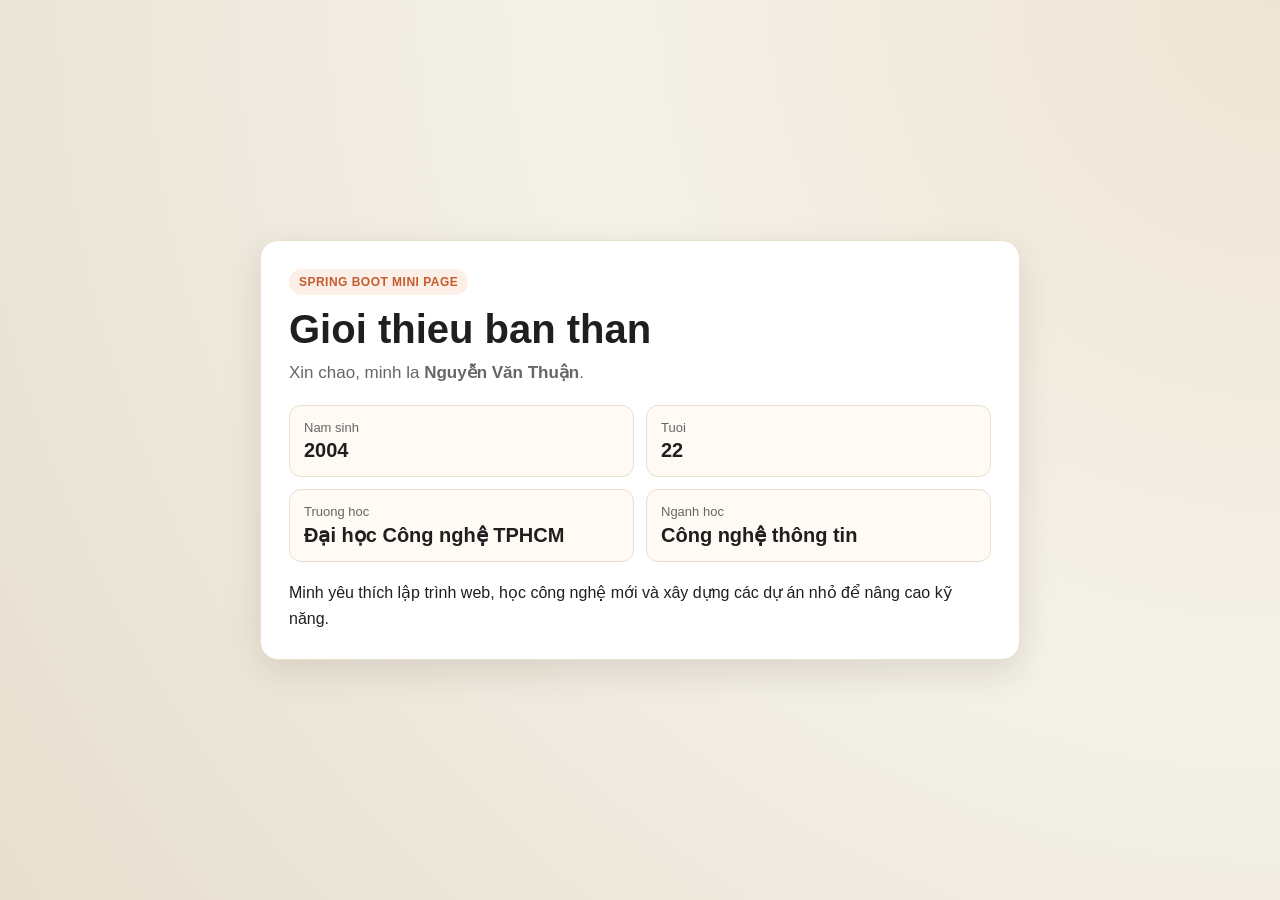
<file: index.html>
<!DOCTYPE html>
<html lang="vi">
<head>
    <meta charset="UTF-8">
    <meta name="viewport" content="width=device-width, initial-scale=1.0">
    <title>Trang Gioi Thieu Ca Nhan</title>
    <link rel="stylesheet" href="style.css">
</head>
<body>
    <main class="page">
        <section class="card">
            <p class="tag">Spring Boot Mini Page</p>
            <h1>Gioi thieu ban than</h1>
            <p class="lead">Xin chao, minh la <strong id="fullName">Nguyen Van A</strong>.</p>

            <div class="info-grid">
                <article class="info-item">
                    <span class="label">Nam sinh</span>
                    <span class="value" id="birthYear">2004</span>
                </article>
                <article class="info-item">
                    <span class="label">Tuoi</span>
                    <span class="value" id="age">0</span>
                </article>
                <article class="info-item">
                    <span class="label">Truong hoc</span>
                    <span class="value" id="school">Dai hoc Vi Du</span>
                </article>
                <article class="info-item">
                    <span class="label">Nganh hoc</span>
                    <span class="value" id="major">Cong nghe thong tin</span>
                </article>
            </div>

            <p class="description" id="bio">
                Minh yeu thich lap trinh web, hoc cong nghe moi va xay dung cac du an nho de nang cao ky nang.
            </p>
        </section>
    </main>

    <script src="main.js"></script>
</body>
</html>
</file>
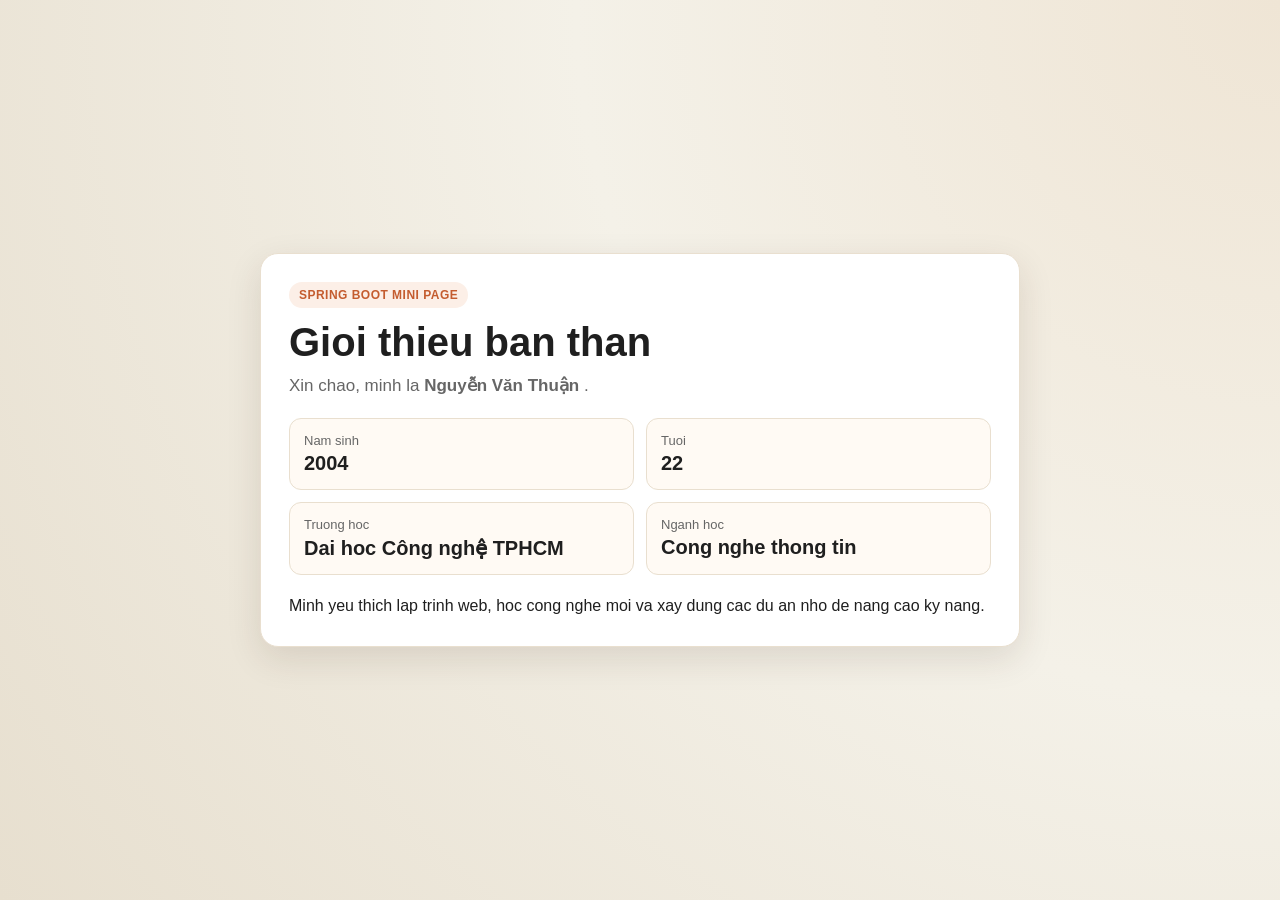
<file: backend/target/classes/static/index.html>
<!DOCTYPE html>
<html lang="vi">
<head>
    <meta charset="UTF-8">
    <meta name="viewport" content="width=device-width, initial-scale=1.0">
    <title>Trang Gioi Thieu Ca Nhan</title>
    <link rel="stylesheet" href="style.css">
</head>
<body>
    <main class="page">
        <section class="card">
            <p class="tag">Spring Boot Mini Page</p>
            <h1>Gioi thieu ban than</h1>
            <p class="lead">Xin chao, minh la <strong id="fullName">Nguyen Van A</strong>.</p>

            <div class="info-grid">
                <article class="info-item">
                    <span class="label">Nam sinh</span>
                    <span class="value" id="birthYear">2004</span>
                </article>
                <article class="info-item">
                    <span class="label">Tuoi</span>
                    <span class="value" id="age">0</span>
                </article>
                <article class="info-item">
                    <span class="label">Truong hoc</span>
                    <span class="value" id="school">Dai hoc Vi Du</span>
                </article>
                <article class="info-item">
                    <span class="label">Nganh hoc</span>
                    <span class="value" id="major">Cong nghe thong tin</span>
                </article>
            </div>

            <p class="description" id="bio">
                Minh yeu thich lap trinh web, hoc cong nghe moi va xay dung cac du an nho de nang cao ky nang.
            </p>
        </section>
    </main>

    <script src="main.js"></script>
</body>
</html>
</file>
<file: style.css>
:root {
	--bg-1: #f4f1e8;
	--bg-2: #efe5d5;
	--card: #ffffff;
	--text: #1f1f1f;
	--muted: #666666;
	--accent: #c45c2f;
	--border: #e9dfcf;
}

* {
	box-sizing: border-box;
}

body {
	margin: 0;
	min-height: 100vh;
	font-family: "Segoe UI", Tahoma, Geneva, Verdana, sans-serif;
	color: var(--text);
	background: radial-gradient(circle at top right, var(--bg-2), var(--bg-1) 45%, #e7dfcf 100%);
}

.page {
	min-height: 100vh;
	display: grid;
	place-items: center;
	padding: 20px;
}

.card {
	width: min(760px, 100%);
	background: var(--card);
	border: 1px solid var(--border);
	border-radius: 18px;
	padding: 28px;
	box-shadow: 0 12px 35px rgba(54, 34, 18, 0.12);
}

.tag {
	display: inline-block;
	margin: 0 0 8px;
	padding: 6px 10px;
	border-radius: 999px;
	background: #fcefe7;
	color: var(--accent);
	font-size: 12px;
	font-weight: 700;
	letter-spacing: 0.04em;
	text-transform: uppercase;
}

h1 {
	margin: 4px 0 10px;
	font-size: clamp(28px, 4vw, 40px);
}

.lead {
	margin: 0;
	color: var(--muted);
	font-size: 17px;
}

.info-grid {
	margin-top: 22px;
	display: grid;
	grid-template-columns: repeat(2, minmax(0, 1fr));
	gap: 12px;
}

.info-item {
	padding: 14px;
	border-radius: 12px;
	border: 1px solid var(--border);
	background: #fffaf4;
}

.label {
	display: block;
	color: var(--muted);
	font-size: 13px;
}

.value {
	display: block;
	margin-top: 4px;
	font-size: 20px;
	font-weight: 700;
}

.description {
	margin: 18px 0 0;
	line-height: 1.6;
}

@media (max-width: 600px) {
	.card {
		padding: 22px 16px;
	}

	.info-grid {
		grid-template-columns: 1fr;
	}
}
</file>
<file: backend/target/classes/static/style.css>
:root {
	--bg-1: #f4f1e8;
	--bg-2: #efe5d5;
	--card: #ffffff;
	--text: #1f1f1f;
	--muted: #666666;
	--accent: #c45c2f;
	--border: #e9dfcf;
}

* {
	box-sizing: border-box;
}

body {
	margin: 0;
	min-height: 100vh;
	font-family: "Segoe UI", Tahoma, Geneva, Verdana, sans-serif;
	color: var(--text);
	background: radial-gradient(circle at top right, var(--bg-2), var(--bg-1) 45%, #e7dfcf 100%);
}

.page {
	min-height: 100vh;
	display: grid;
	place-items: center;
	padding: 20px;
}

.card {
	width: min(760px, 100%);
	background: var(--card);
	border: 1px solid var(--border);
	border-radius: 18px;
	padding: 28px;
	box-shadow: 0 12px 35px rgba(54, 34, 18, 0.12);
}

.tag {
	display: inline-block;
	margin: 0 0 8px;
	padding: 6px 10px;
	border-radius: 999px;
	background: #fcefe7;
	color: var(--accent);
	font-size: 12px;
	font-weight: 700;
	letter-spacing: 0.04em;
	text-transform: uppercase;
}

h1 {
	margin: 4px 0 10px;
	font-size: clamp(28px, 4vw, 40px);
}

.lead {
	margin: 0;
	color: var(--muted);
	font-size: 17px;
}

.info-grid {
	margin-top: 22px;
	display: grid;
	grid-template-columns: repeat(2, minmax(0, 1fr));
	gap: 12px;
}

.info-item {
	padding: 14px;
	border-radius: 12px;
	border: 1px solid var(--border);
	background: #fffaf4;
}

.label {
	display: block;
	color: var(--muted);
	font-size: 13px;
}

.value {
	display: block;
	margin-top: 4px;
	font-size: 20px;
	font-weight: 700;
}

.description {
	margin: 18px 0 0;
	line-height: 1.6;
}

@media (max-width: 600px) {
	.card {
		padding: 22px 16px;
	}

	.info-grid {
		grid-template-columns: 1fr;
	}
}
</file>
